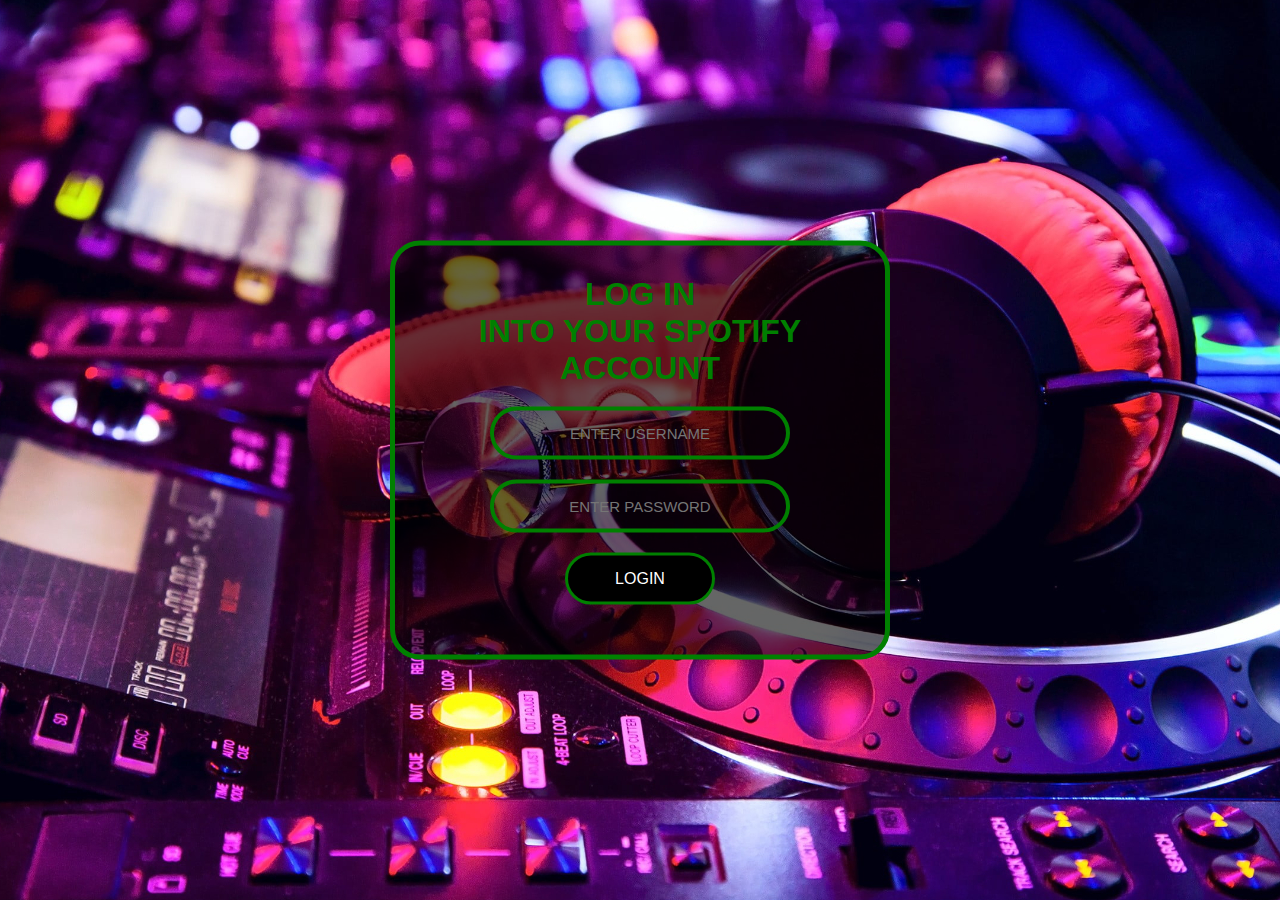
<file: index.html>
<!DOCTYPE html>
<html lang="en">
<head>
    <link rel="stylesheet" href="style.css">
    <meta charset="UTF-8">
    <meta http-equiv="X-UA-Compatible" content="IE=edge">
    <meta name="viewport" content="width=device-width, initial-scale=1.0">
    <title>SIGN IN</title>
</head>
<body>
    <!-- <section class="page"> -->
    <form class="box" action="login.html" method="post">
        <h1>LOG IN <br> INTO YOUR SPOTIFY <br> ACCOUNT</h1>

        <input type="text" name="username" placeholder="ENTER USERNAME" id="username">
        <input type="password" name="password" placeholder="ENTER PASSWORD" id="password">
        <a class="login" href="flex.html">LOGIN</a>
    </form>
    <!-- </section> -->
</body>
</html>
</file>
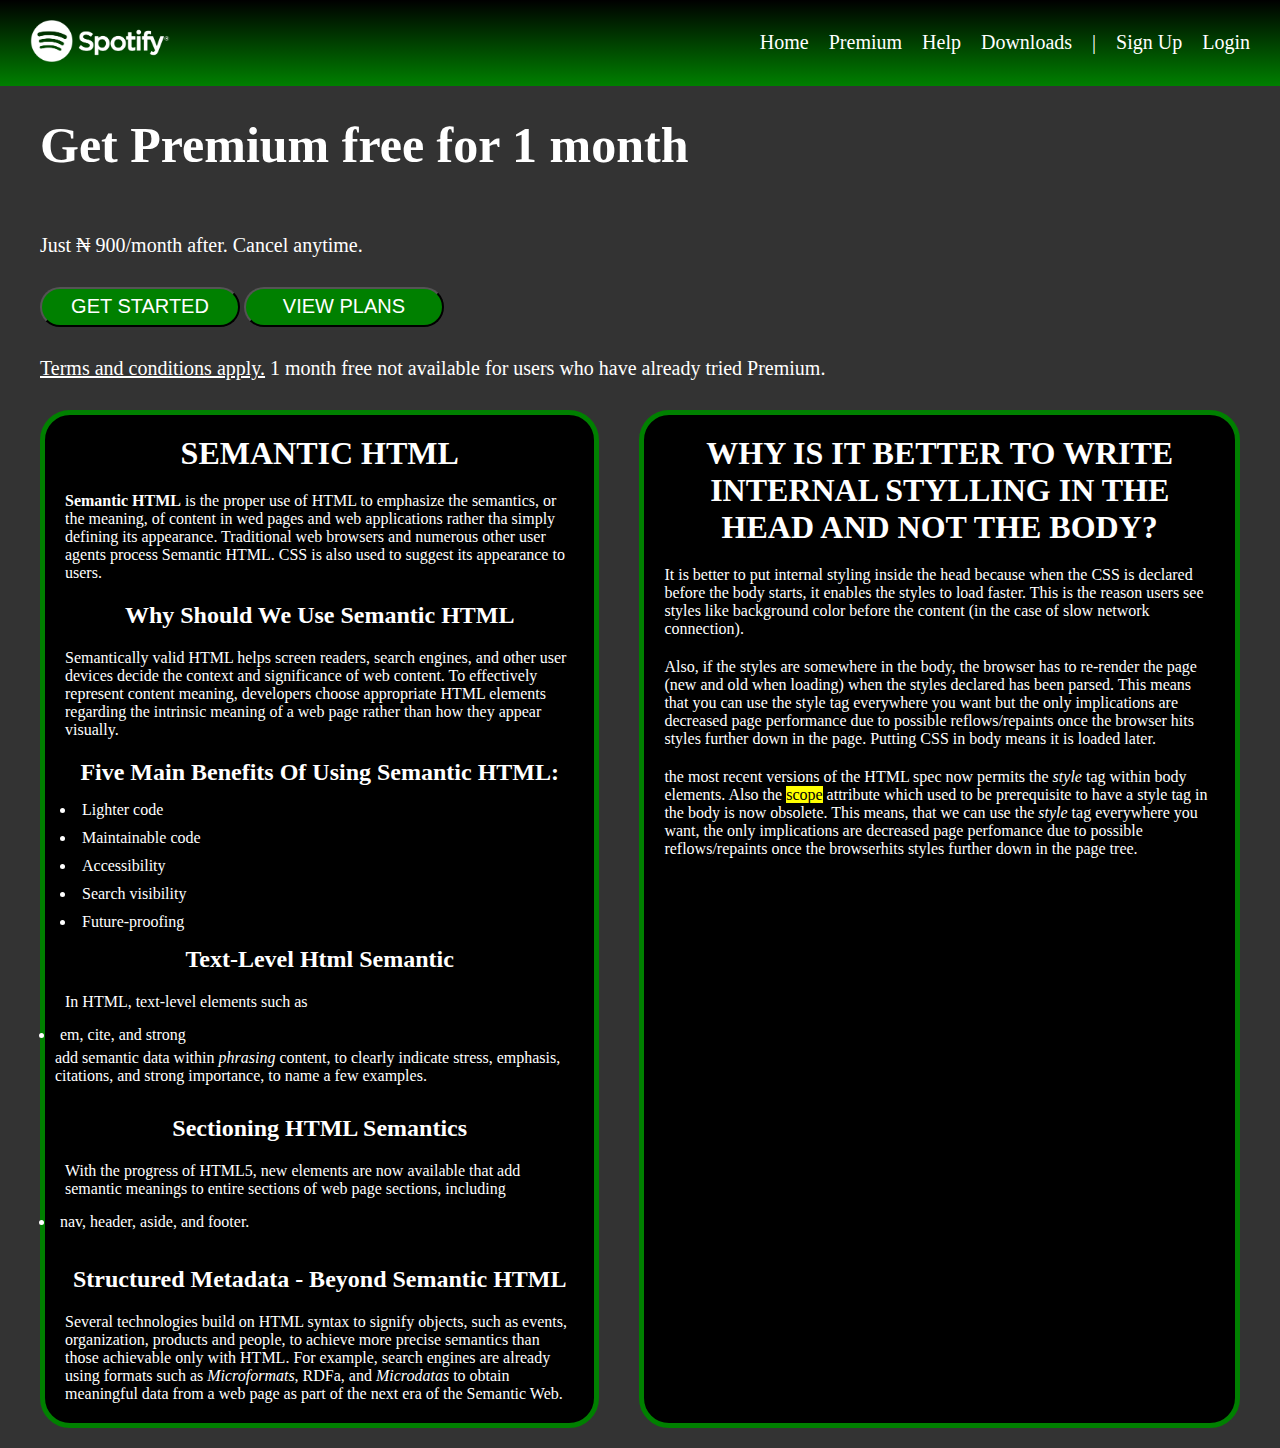
<file: flex.html>
<!DOCTYPE html>
<html lang="en">

<head>
    <link rel="stylesheet" href="flex.css">
    <meta charset="UTF-8">
    <meta http-equiv="X-UA-Compatible" content="IE=edge">
    <meta name="viewport" content="width=device-width, initial-scale=1.0">
    <title>Spotify</title>
</head>

<body>
    <nav class="header">
        <div>
            <img src="./img/spotify.png" alt="" class="logo" width="140px">
        </div>
        <ul class="menu">
            <li><a href="">Home</a></li>
            <li><a href="">Premium</a></li>
            <li><a href="">Help</a></li>
            <li><a href="">Downloads</a></li>
            <li>|</li>
            <li><a href="" required target="">Sign Up</a></li>
            <li><a href="index.html">Login</a></li>
        </ul>
    </nav>
    <section>
        <div class="page">
            <h3>Get Premium free for 1 month</h3>
            <p>Just ₦ 900/month after. Cancel anytime.</p>
            <div class="button">
                <button class="get"><a href="">GET STARTED</a></button>
                <button class="view"><a href="">VIEW PLANS</a></button>
            </div>
            <p> <a class="terms" href="">Terms and conditions apply.</a> 1 month free not available for users who have
                already tried Premium.</p>
        </div>
        <div class="text">
            <div class="semantic">
                <h1>SEMANTIC HTML</h1>
                <p>
                    <b>Semantic HTML</b> is the proper use of HTML to emphasize the semantics, or the meaning, of content
                    in wed pages and web applications rather tha simply defining its appearance.
                    Traditional web browsers and numerous other user agents process Semantic HTML. CSS is also used to
                    suggest its appearance to users.
                </p>
                <h2>why should we use semantic HTML</h2>
                <P>
                    Semantically valid HTML helps screen readers, search engines, and other user devices decide the
                    context and significance of web content. To effectively represent content meaning, developers choose
                    appropriate HTML elements regarding the intrinsic meaning of a web page rather than how they appear
                    visually.
                </P>
                <h2>Five main benefits of using semantic HTML:</h2>
                <ul>
                    <li>Lighter code</li>
                    <li>Maintainable code</li>
                    <li>Accessibility</li>
                    <li>Search visibility</li>
                    <li>Future-proofing</li>
                </ul>
                <h2>text-level html semantic</h2>
                <p>
                    In HTML, text-level elements such as <li> em, cite, and strong</li> add semantic data within
                    <i>phrasing</i> content, to clearly indicate stress, emphasis, citations, and strong importance, to
                    name a few examples.
                </p>
                <h2>Sectioning HTML semantics</h2>
                <p>
                    With the progress of HTML5, new elements are now available that add semantic meanings to entire
                    sections of web page sections, including
                    <li>nav, header, aside, and footer.</li>
                </p>
                <h2>Structured Metadata - beyond Semantic HTML</h2>
                <P>
                    Several technologies build on HTML syntax to signify objects, such as events,
                    organization, products and people, to achieve more precise semantics than those
                    achievable only with HTML.
                    For example, search engines are already using formats such as <i>Microformats</i>,
                    RDFa, and <i>Microdatas</i> to obtain meaningful data from a web page as part of the
                    next era of the Semantic Web.
                </P>
            </div>
            <div class="stylings">
                <h1>WHY IS IT BETTER TO WRITE INTERNAL STYLLING IN THE HEAD AND NOT THE BODY?</h1>
                <p>
                    It is better to put internal styling inside the head because when the CSS is declared before the body starts, it
                    enables the styles to load faster. This is the reason users see styles like background color before the content
                    (in the case of slow network connection).
                </p>
                    
                <p>  Also, if the styles are somewhere in the body, the browser has to re-render the page (new and old when loading)
                    when the styles declared has been parsed.
                    This means that you can use the style tag everywhere you want but the only implications are decreased page
                    performance due to possible reflows/repaints once the browser hits styles further down in the page.
                    Putting CSS in body means it is loaded later. 
                </p>

                <p>the most recent versions of the HTML spec now permits the <i>style</i> tag within body elements.
                Also the <mark>scope</mark> attribute which used to be prerequisite to have a style tag in the body is now obsolete.
            This means, that we can use the <i>style</i> tag everywhere you want, the only implications are decreased page perfomance due to possible reflows/repaints once the browserhits styles further down in the page tree.
        </p>
            </div>
        </div>
    </section>
</body>

</html>
</file>
<file: style.css>
*
{
    margin: 0;
    padding: 0;
    box-sizing: border-box;
}
body
{
    background-image: url(./img/music.jpg);
    background-repeat: no-repeat;
    background-position: center;
    height: 100vh;
    font-family: Arial, Helvetica, sans-serif;
}
.box
{
    border: 5px solid green;
    border-radius: 30px;
    width: 500px;
    padding: 30px;
    position: absolute;
    text-align: center;
    top: 50%;
    left: 50%;
    transform: translate(-50%, -50%);
    background: rgba(0, 0, 0, 0.6);
}    

.box h1
{
    color: green;
    text-transform: uppercase;
    font-weight: 700;
}

.box input[type="text"],.box input[type="password"]
{
    background: none;
    display: block;
    margin: 20px auto;
    text-align: center;
    border: 4px solid green;
    padding: 14px 10px;
    width: 300px;
    outline: none;
    font-size: 15px;
    border-radius: 30px;
    color: white;
}

.box input[type="text"]:focus,.box input[type="password"]:focus
{
    width: 350px;
    background-color: black;
}

.box input[type="text"]:hover,.box input[type="password"]:hover
{
    background: black;
    width: 350px;
    transition: 0.3s;
}

.login
{   
    text-decoration: none;
    background-color: black;
    display: block;
    margin: 20px auto;
    text-align: center;
    border: 3px solid  green;
    padding: 14px 20px;
    outline: none;
    color: white;
    border-radius: 30px;
    width: 150px;
    transition: 0.30px; 
}

.login:hover
{
    background: green;
    transition: 0.3s;
}
</file>
<file: flex.css>
* {
    margin: 0;
    padding: 0;
    box-sizing: border-box;
}

.header {
    background: linear-gradient(180deg, black, green);
    display: flex;
    align-items: center;
    justify-content: space-between;
    padding: 20px 30px;
}

.menu {
    display: flex;
    gap: 20px;
    list-style: none;
    font-size: 20px;
    color: white;
}

.menu a {
    color: white;
    text-decoration: none;
    text-align: center;
}

.menu a:hover {
    color: rgb(43, 240, 43);
    transition: 0.3s;
}

.page h3 {
    padding: 30px 0;
    font-size: 50px;
    font-weight: 150px;
}

.page p {
    margin: 30px 0;
    font-size: 20px;
}
.page a{
    color: white;
}
.page a:hover {
    color: greenyellow;
}

.button a{
    margin: 40px 0;
    font-size: 20px;
    font-weight: 100px;
    color: white;
    text-decoration: none;
}

.button .get, .view {
    background-color: green;
    color: white;
    border-radius: 20px;
    height: 40px;
    width: 200px;
}

.button .get:hover, .view:hover {
    background-color: rgb(43, 240, 43);
    transition: 0.3s;
}

section {
    color: white;
    padding: 0 40px 20px;
    background-color: rgba(0, 0, 0,0.8);
}



.text{
    background-color: transparent;
    display: flex;
}
.semantic{
    border: 5px solid green;
    background-color: black;
    border-radius: 30px;
    padding: 10px;
    margin-right: 20px;
}
h1{
    text-align: center;
    padding: 10px;
}
.semantic h2{
    text-transform: capitalize;
    padding: 10px;
    text-align: center;
}
.semantic p{
    padding: 10px;
}
.semantic ul{
    list-style: inside;
    text-align: left;
}
.semantic li{
    padding: 5px;
}


.stylings{
    border: 5px solid green;
    background-color: black;
    border-radius: 30px;
    padding: 10px;
    margin-left: 20px;
}
.stylings h1{
    padding: 10px;
    text-align: center;
}
.stylings p{
    padding: 10px;
}
</file>
